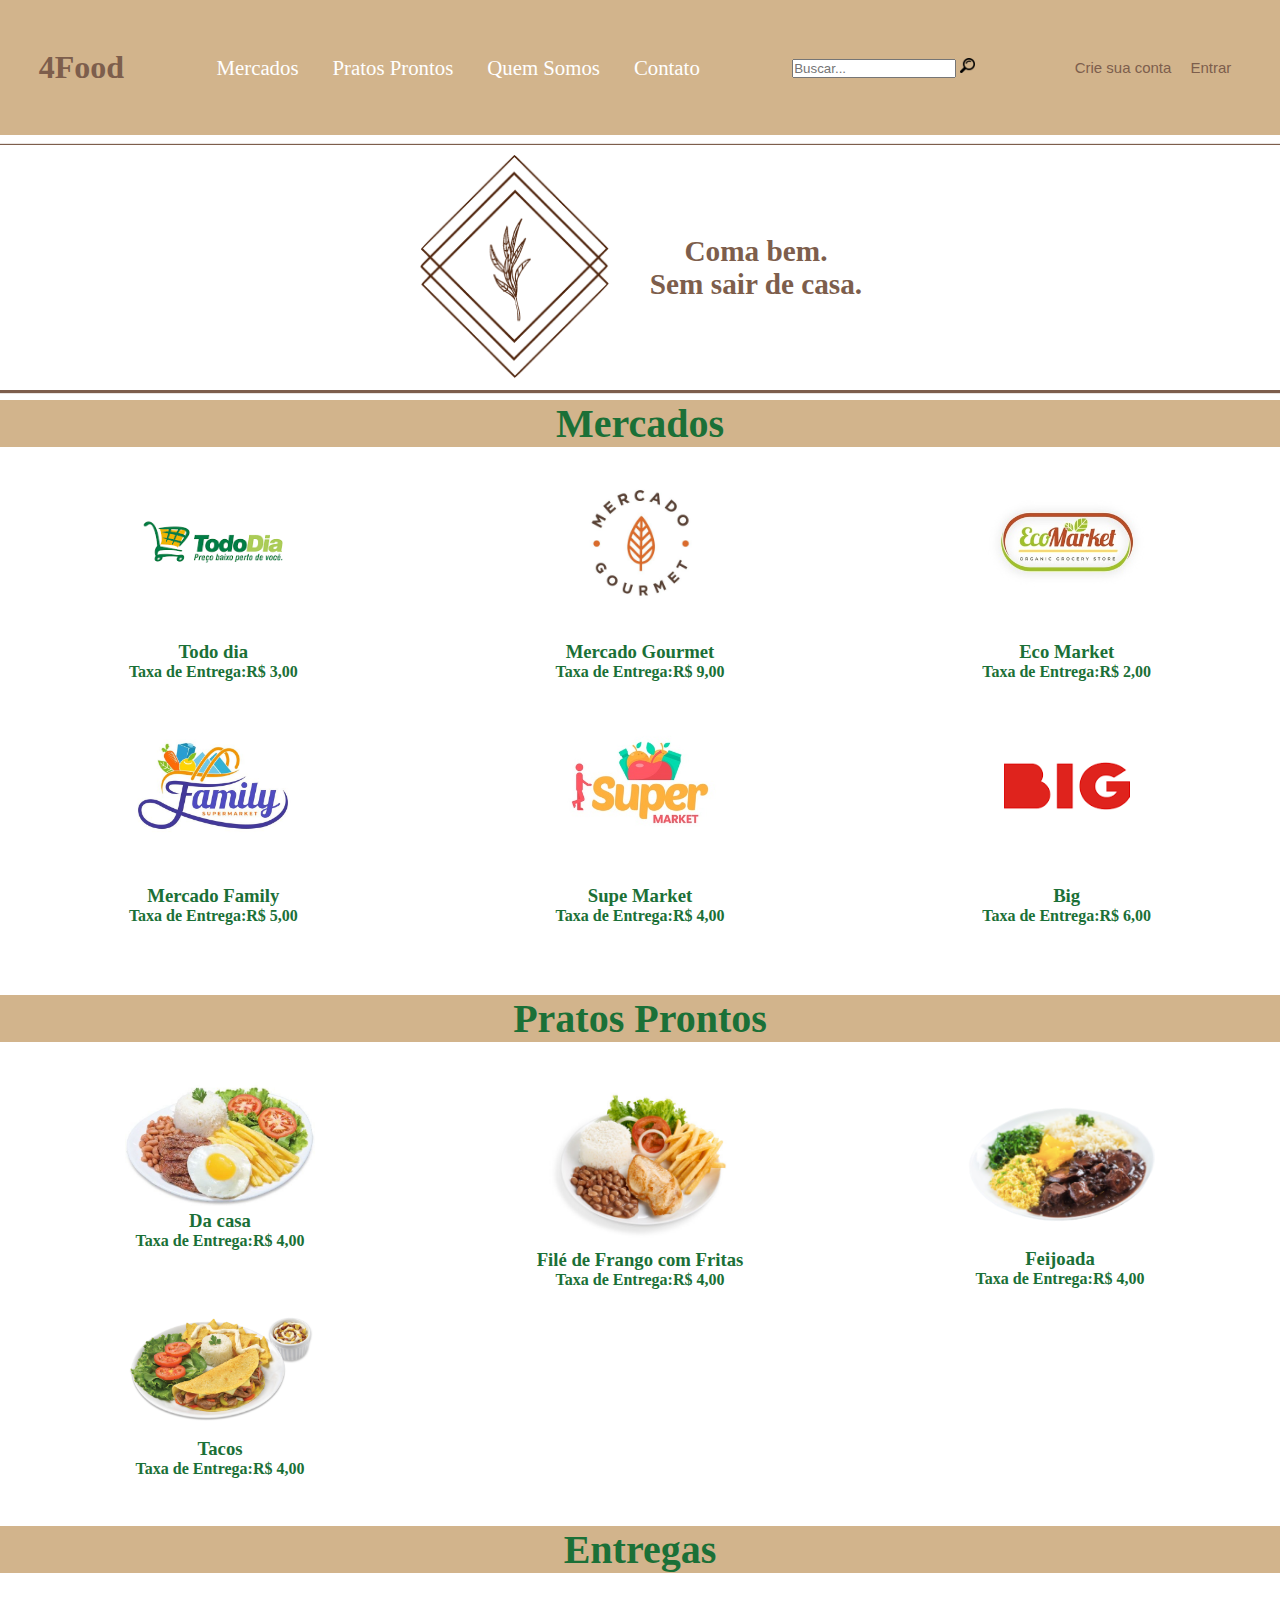
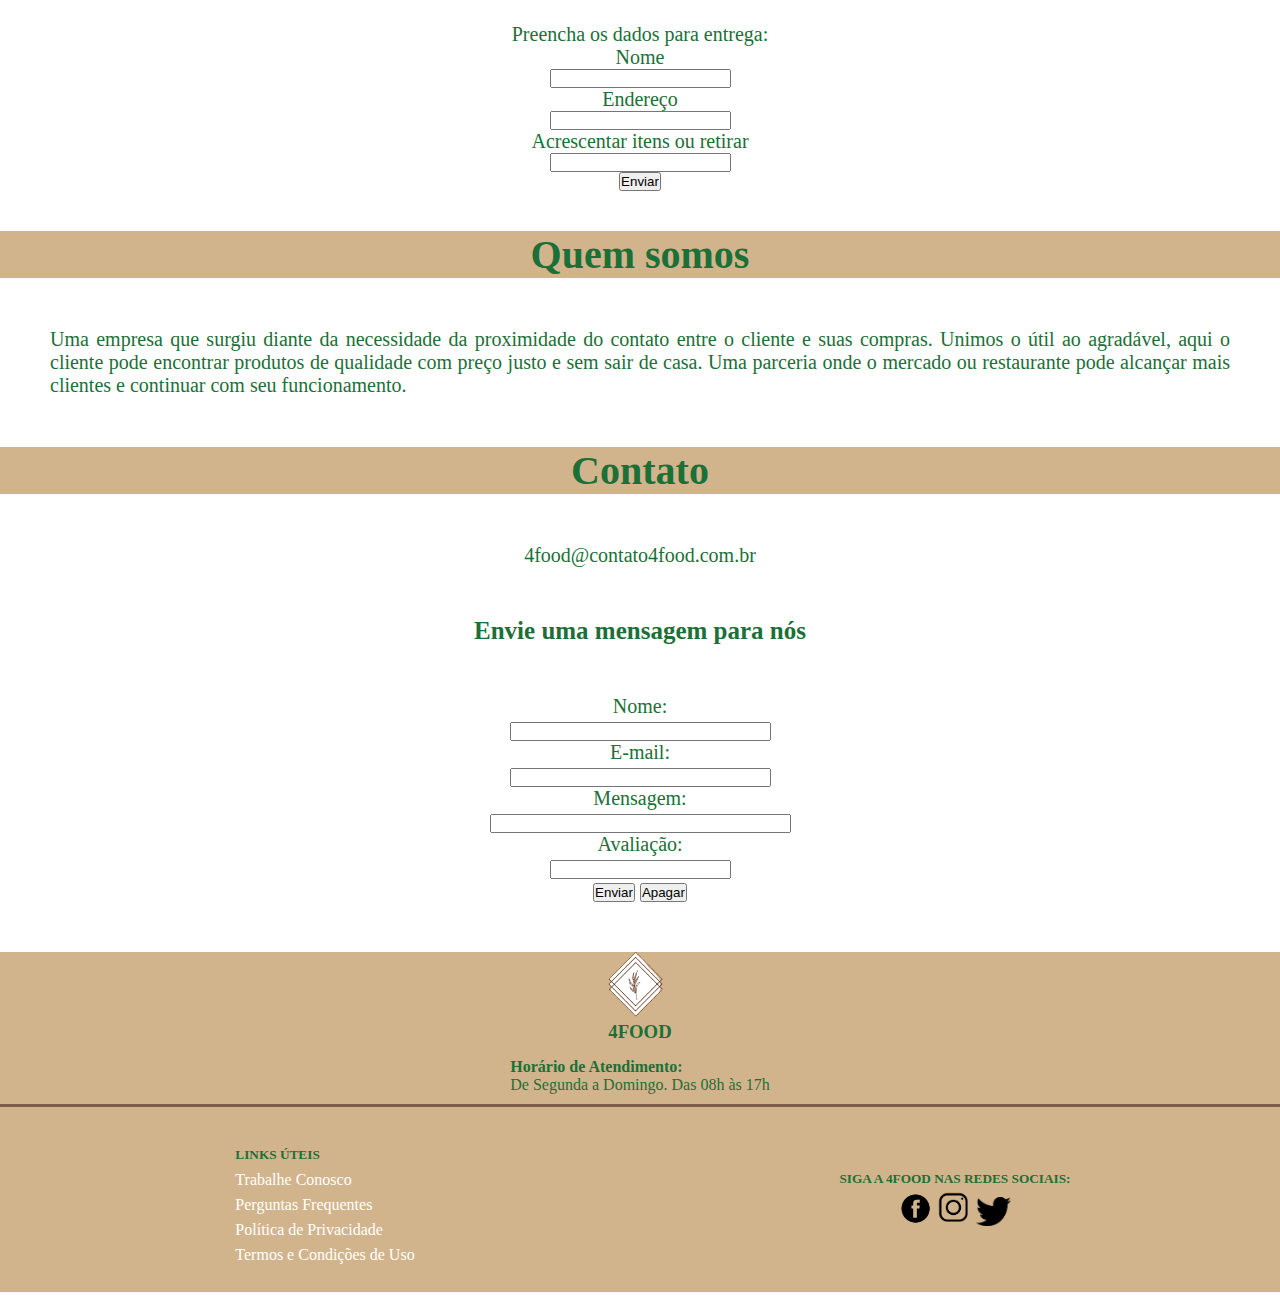
<file: index.html>
<!DOCTYPE html>
<html lang="en">
<head>
    <meta charset="UTF-8">
    <meta http-equiv="X-UA-Compatible" content="IE=edge">
    <meta name="viewport" content="width=device-width, initial-scale=1.0">
    <title>4Food</title>
    <link rel="stylesheet" type="text/css" href="./style.css">
</head>

<body>

    <header>
        <div class="logomarca">
            <!-- <img class="logo" src="./recursosfooter/4food (2).png"> -->
            <h1>4Food</h1>
        </div>

        <div class="menu-header-navegação">
            <nav>
                <a class="menu" href="#menu-mercado">Mercados</a>
                <a class="menu" href="#menu-pratos-prontos">Pratos Prontos</a>
                <a class="menu" href="#quem-somos">Quem Somos</a>
                <a class="menu" href="#p-de-contato">Contato</a>
            </nav>
        </div>
        <div class="botao-buscar">
            <input type="text" id="txtBusca" placeholder="Buscar..." />
            <img class="icone-lupa" src="img/lupa.png" id="btnBusca" alt="Buscar" />
        </div>

        <div class="botao">
            <button type="button" class="botao-conta" label="Crie sua conta" target="">
                Crie sua conta
            </button>
            <button type="button" class="botao-entrar" label="Entrar" target="">
                Entrar
            </button>
        </div>

    </header>

    <section class="banner-principal">
        <img class="logo" src="./recursosfooter/4food (2).png" alt="logo da empresa">
        <h3 class="subtitulo"><p>Coma bem.</p> Sem sair de casa.</h3>
    </section>

    <section id="menu-mercado">
        <h2>Mercados</h2>
    </section>

    <section class="container-sessao-de-mercado">
        <div class="container-de-mercado">
            <img class="img-mercado" src="./img/tododia.png" alt="">
            <h3>Todo dia</h3>
            <h4>Taxa de Entrega:R$ 3,00</h4>
        </div>

        <div class="container-de-mercado">
            <img class="img-mercado" src="./img/mercado gourmet.png">
            <h3>Mercado Gourmet</h3>
            <h4>Taxa de Entrega:R$ 9,00</h4>
        </div>

        <div class="container-de-mercado">
            <img class="img-mercado" src="./img/eco market.jpg">
            <h3>Eco Market</h3>
            <h4>Taxa de Entrega:R$ 2,00</h4>
        </div>

        <div class="container-de-mercado">
            <img class="img-mercado" src="./img/mercadodamily.jpg">
            <h3>Mercado Family</h3>
            <h4>Taxa de Entrega:R$ 5,00</h4>
        </div>

        <div class="container-de-mercado">
            <img class="img-mercado" src="./img/super-market.jpg">
            <h3>Supe Market</h3>
            <h4>Taxa de Entrega:R$ 4,00</h4>
        </div>

        <div class="container-de-mercado">
            <img class="img-mercado" src="./img/mercado-big.png">
            <h3>Big</h3>
            <h4>Taxa de Entrega:R$ 6,00</h4>
        </div>
    </section>

    <section id="menu-pratos-prontos">
        <h2>Pratos Prontos</h2>
    </section>

    <section class="container-sessao-de-marmitas">
        <div class="container-de-marmita">
            <img class="comida" src="./img/prato.png" alt="">
            <h3>Da casa</h3>
            <h4>Taxa de Entrega:R$ 4,00</h4>       
        </div>
   
        <div class="container-de-marmita">
            <img class="comida" src="./img/filafrango.jpg" alt="">
            <h3>Filé de Frango com Fritas</h3>
            <h4>Taxa de Entrega:R$ 4,00</h4>
        </div>

        <div class="container-de-marmita">
            <img class="comida" src="./img/feijoada.png" alt="">
            <h3>Feijoada</h3>
            <h4>Taxa de Entrega:R$ 4,00</h4>
        </div>

        <div class="container-de-marmita">
            <img class="comida" src="./img/tacos.jpg" alt="">
            <h3>Tacos</h3>
            <h4>Taxa de Entrega:R$ 4,00</h4>
        </div>
    </section>


    <section class="formulario-entregas">
        <h2>Entregas</h2>
        
        <form id="form-edereco">
            <p id="texto-dados">Preencha os dados para entrega:
            <label for="nome" id="nome">Nome</label>
            <input type="text" name="nome" id="nome">
            <label for="adress" >Endereço</label>
            <input type="adress" name="endereco">
            <label for="nome" id="nome">Acrescentar itens ou retirar</label>
            <input type="adress" name="Acrescentar itens ou retirar">
            <input type="submit" name="Enviar" value="Enviar">
            </p>
        </form>


    </section>

    <section class="classe-quem-somos">
        <h2>Quem somos</h2>
        <p id="quem-somos">
            Uma empresa que surgiu diante da necessidade da proximidade do contato entre o
            cliente e suas compras. Unimos o útil ao agradável, aqui o cliente pode encontrar
            produtos de qualidade com preço justo e sem sair de casa. 
            Uma parceria onde o mercado ou restaurante pode alcançar mais clientes e continuar com seu funcionamento.
        </p>
    </section>

    <section class="contato">
        <h2>Contato</h2>
        <p id="p-de-contato">4food@contato4food.com.br</p>

        <div>
            <h3 id="h3-contato">Envie uma mensagem para nós</h3>

            <form class="form-de-contato">
                <input type="hidden" name="recipient" value="testeiseuemail@gmail.com">
                <!-- Pode ser qualquer endereço de email -->
                <input type="hidden" name="subject" value="teste de assunto"> <!-- Assunto da mensagem -->
                <input type="hidden" name="email" value="email@doseudominio">
                <!-- Deve ser uma conta de email ativa em seu domínio -->

                <p>
                    Nome:<br />
                    <input type="text" size="30" name="nome">
                </p>

                <p>
                    E-mail:<br />
                    <input type="text" size="30" name="replyto">
                </p>

                <p>
                    Mensagem:<br />
                    <input type="text" size="35" name="Comentarios">
                </p>

                <p>
                    Avaliação:<br/>
                    <input type="number" size="35" name="numeros 1-10">
                </p>

                <p>
                    <input type="submit" name="BTEnvia" value="Enviar">
                    <input type="reset" name="BTApaga" value="Apagar">
                </p>
            </form>
        </div>


    </section>



    <footer>
        <section class="estilo1footer">
            <div div class="divfooter"><a target="_blank" href="index.html"><img
                        src="./recursosfooter/4food (2).png" class="icone4foodfooter" alt="4Food"></a>
                <h3>4FOOD</h3>
            </div>
        </section>

        <section class="estilo2footer">
            <div class="divfooter">
                <h4>Horário de Atendimento:</h4>
                <p>De Segunda a Domingo. Das 08h às 17h</p>

            </div>
        </section>

        <section class="estilo3footer">

            <div class="divfooter1">
                <h5>LINKS ÚTEIS</h5>
                <a target="_blank" href="">Trabalhe Conosco</a>
                <a target="_blank" href="">Perguntas Frequentes</a>
                <a target="_blank" href="">Política de Privacidade</a>
                <a target="_blank" href="">Termos e Condições de Uso</a>
            </div>

            <div class="divfooter2">
                <h5>SIGA A 4FOOD NAS REDES SOCIAIS:</h5>
                <a target="_blank" href="https://www.facebook.com/"><img src="./recursosfooter/iconefacebook.png"
                        class="iconesredes" alt="icone facebook"></a>
                <a target="_blank" href="https://www.instagram.com/"><img src="./recursosfooter/iconeinstagram.png"
                        class="iconesredes" alt="icone instagram"></a>
                <a target="_blank" href="https://www.twitter.com/"><img src="./recursosfooter/iconetwitter.png"
                        class="iconesredes" alt="icone twitter"></a>
            </div>
    </footer>
    </body>
</html>
</file>
<file: style.css>
*{
    margin: 0;
    padding: 0;
}

  /* ESTILIZAÇÃO DO CORPO DO SITE */

body{
    font-family: Cambria, Cochin, Georgia, Times, 'Times New Roman', serif;
    /* font-family: Cambria, Cochin, Georgia, Times, 'Times New Roman', serif; */
    color: rgb(27, 112, 55);
}

/* LINKS */

a{
    text-decoration: none;
    color: white;
}

a:hover{
    color:rgb(125 94 76) ;
}

/* ESTLIZAÇÃO DO HEADER E MENU */

header{
    height: 15vh;
    display: flex;
    justify-content: space-around;
    align-items: center;
    background-color: tan;
    color: rgb(125 94 76);
    max-height: 100%;
    
}

.menu{
    font-size: 130%;
    padding: 15px;
}

.icone-lupa{
    width: 15px ;
}

#txtBusca{
    max-width: 80%;
}

.botao-conta{
    border: none;
    padding: 5px;
    background-color: tan;
    color: rgb(125 94 76);
    font-size: 15px;
}

.botao-conta:hover{
    color: rgb(255, 255, 255);
}


.botao-entrar{
    padding: 10px;
    background-color: tan;
    border: transparent;
    color: rgb(125 94 76);
    font-size: 15px;
    
}

.botao-entrar:hover{
    color: rgb(255, 255, 255);
}

/* .logo {
    width: 100px;
} */

/* ESTILIZAÇÃO DE SECTION */

/* section{
    margin: 0 20px;
} */

/* BANNER PRINCIPAL */

.banner-principal{
    display: flex;
    align-items: center;
    justify-content: center;
    font-size: 25px;
    color: rgb(125 94 76);
    box-shadow: 1px 1px 1px 2px;
    margin-top: 10px;
    padding: 10px;
}

.logo{
    width: 15vw;
}

.subtitulo{
    text-align: center;
    padding-left: 40px;
}

/* CORPO DO SITE */

h2{
    margin-top: 10px;
    text-align: center;
    background-color: tan;
    font-size: 40px;
}

.img-mercado{
    width: 200px;
    max-width: 95%;
}

.comida{
    width: 200px;
    max-width: 95%;
}

/* CONTAINER MERCADO E PRATOS PRONTOS */

.container-sessao-de-mercado{
    display: grid;
    grid-template-columns: 1fr 1fr 1fr;
    grid-template-rows: 1fr 1fr;
    justify-items: center;
    text-align: center;
    row-gap: 10px;
}

.container-sessao-de-marmitas{
    display: grid;
    grid-template-columns: 1fr 1fr 1fr;
    grid-template-rows: 1fr 1fr;
    justify-items: center;
    text-align: center;
    padding: 10px;
    row-gap: 10px;
}

#menu-pratos-prontos{
    padding-bottom: 30px;
    padding-top: 60px;
}

.container-de-mercado:hover{
    border-radius: tan 1px solid ;
    box-shadow: tan 5px 5px 3px;
    padding: 40px;
}
    
.container-de-marmita:hover{
    border-radius: tan 1px solid ;
    box-shadow: tan 5px 5px 3px;
    padding: 40px;
}

/* ESTILIZAÇÃO DAS ENTREGAS */

.formulario-entregas{
    display: flex;
    flex-direction: column; 
    justify-content: center;
}

#texto-dados{
    display: flex;
    flex-direction: column;
    align-content: center;
    align-items: center;
    margin-top: 50px;
    margin-bottom: 30px;
    font-size: 20px;
    text-align: justify;
}


/* ESTILIZAÇÃO QUEM SOMOS */

#quem-somos{    
    margin: 50px;
    font-size: 20px;
    text-align: justify;
}

/* ESTLIZAÇÃO DE CONTATO */


#p-de-contato, .form-de-contato{
    margin: 50px;
    font-size: 20px;
    text-align: center;
    display: flex;
    flex-direction: column; 
    justify-content: center;
}



#h3-contato{
    text-align: center;
    margin: 20px;
    font-size: 25px;
}

/* ESTILIZAÇÃO DO FOOTER */

footer{
    position: relative;
    bottom: 0;
    background-color: tan;
    max-width: 100%;
    height: fit-content;
}

.estilo1footer{ 
    margin-top: 10px;
    margin-bottom: 15px;
    display: flex;
   justify-content: center;    
}

.estilo2footer{
    display: grid;
    border-bottom:solid  rgb(125 94 76);
    grid-template-columns: repeat(1, 1fr);
    justify-items: center;
    padding-bottom: 10px;
}

.estilo3footer{
    margin: 10px;
    display: grid;
    grid-template-columns: repeat(2, 2fr);
    align-items: center;
    align-content: center;
    justify-items: center;
    line-height: 25px;
    text-decoration: none;
}

div>p{
    display:inline-block;
}

.divfooter1{
    display: flex;
    flex-direction: column;
    padding: 15px;
    margin: 10px;
}

.divfooter2{
    text-align-last: center;
   
}

.icone4foodfooter{
    width: 55px;
}

.iconesredes{
    align-items: center;
    margin-bottom: 10px;
    width: 35px;
}

/* REPONSIVIDADE DO SITE */

@media screen and (min-device-width:320px) and (max-device-width:480px) {
    .menu{
        display:none;
    }

}
 
@media screen and (min-device-width:320px) and (max-device-width:480px) {
    .estilo3footer{
        grid-template-columns: repeat(1,1fr);
    }

}
</file>
